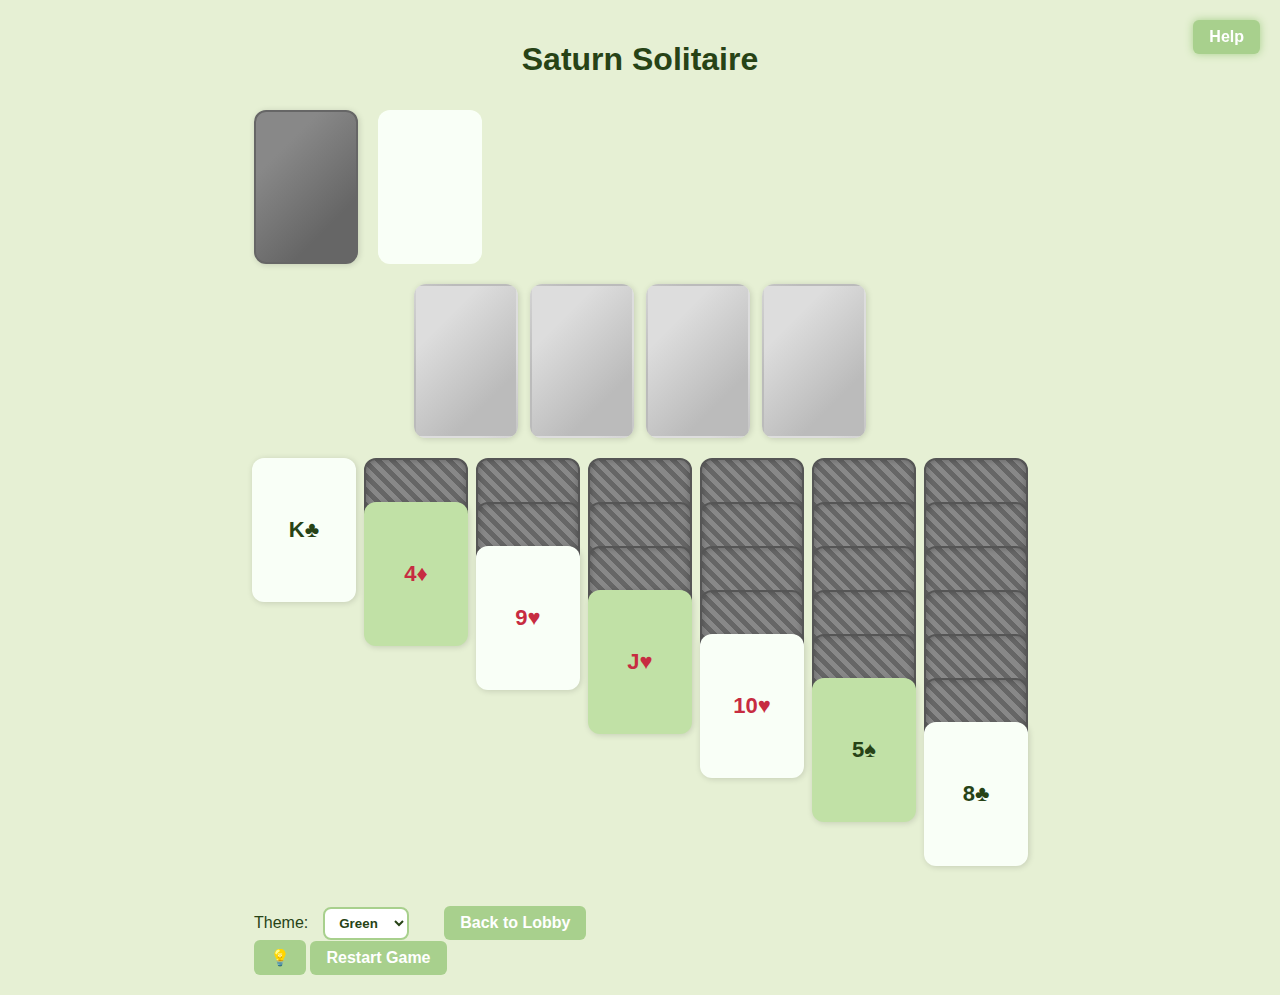
<file: index.html>
<!DOCTYPE html>
<html lang="en">
<head>
<meta charset="UTF-8" />
<meta name="viewport" content="width=device-width, initial-scale=1" />
<link rel="icon" href="card.ico" type="image/png" />
<title>Saturn Solitaire</title>
<link rel="stylesheet" href="solitaire.css" />
</head>
<body>

<h1>Saturn Solitaire</h1>

<main>
<!-- Stock and Waste piles -->
<div id="stockWaste">
  <div id="stockPile" title="Draw pile">🂠</div>
  <div id="wastePile" title="Waste pile"></div>
</div>
<!-- Foundations -->
<div id="foundations" aria-label="Foundation piles" style="display:flex; gap:12px; margin-top:20px;">
  <!-- Four piles will be rendered here -->
</div>
<div id="tableau"></div>

<div id="controls">
  <label for="themeSelector">Theme:</label>
  <select id="themeSelector" aria-label="Select Theme">
    <option value="green" selected>Green</option>
    <option value="blue">Blue</option>
    <option value="pink">Pink</option>
    <option value="purple">Purple</option>
  </select>
  <button id="backLobbyBtn" style="margin-left: 20px;">Back to Lobby</button>
</div>

<button id="hintBtn" title="Show Hint">💡</button>
<button id="restartBtn">Restart Game</button>

<button id="helpBtn">Help</button>
<div id="helpModal" role="dialog" aria-modal="true" aria-labelledby="helpTitle" tabindex="-1">
  <h3 id="helpTitle">How to play Solitaire</h3>
  <p><strong>Goal:</strong> Move all cards to the foundations, building each suit from Ace to King.</p>
  <p><strong>Tableau piles:</strong> Build cards in descending order and alternating colors.</p>
  <p><strong>Moving cards:</strong> Click a card to select it, then click a valid pile to move it there.</p>
  <p><strong>Empty spaces:</strong> Only a King (or pile starting with King) can be moved to empty piles.</p>
  <button id="closeHelp">Close</button>
</div>

<div id="celebration" style="display: none;">
  <h2>🎉 Congratulations, You Won! 🎉</h2>
  <button id="playAgainBtn">Play Again</button>
</div>
</main>
<footer><footer>
<script src="solitaire.js"></script>
</body>

</html>
</file>
<file: solitaire.css>
/* =============================== */
/* 🌿 Green Theme 🌿                */
/* =============================== */

:root {
  --color-bg: #e6f0d4; /* green */
  --color-card-light: #f9fff7;
  --color-card-dark: #c1e1a6;
  --color-text: #274316;
  --color-highlight: #a8d08d;
}

.theme-green {
  --color-bg: #e6f0d4; /* green */
  --color-card-light: #f9fff7;
  --color-card-dark: #c1e1a6;
  --color-text: #274316;
  --color-highlight: #a8d08d;
}


/* =============================== */
/* 🌊 Blue Theme 🌊                */
/* =============================== */

.theme-blue {
  --color-bg: #d4e6f0;
  --color-card-light: #f7fbff;
  --color-card-dark: #a6c9e1;
  --color-text: #163f57;
  --color-highlight: #8db6d0;
}


/* =============================== */
/* 🌸 Pink Theme 🌸                */
/* =============================== */

.theme-pink {
  --color-bg: #f0d4e6;
  --color-card-light: #fff7fb;
  --color-card-dark: #e1a6c9;
  --color-text: #57163f;
  --color-highlight: #d08db6;
}


/* =============================== */
/* 💜 Purple Theme 💜              */
/* =============================== */

.theme-purple {
  --color-bg: #e6d4f0;
  --color-card-light: #f7f4ff;
  --color-card-dark: #c1a6e1;
  --color-text: #3f1657;
  --color-highlight: #a88dd0;
}


/* =============================== */
/* 🖋️ Global Styles 🖋️           */
/* =============================== */

body {
  font-family: 'Segoe UI', Tahoma, Geneva, Verdana, sans-serif;
  background-color: var(--color-bg);
  color: var(--color-text);
  margin: 20px;
  display: flex;
  flex-direction: column;
  align-items: center;
}

h1 {
  margin-bottom: 12px;
  font-weight: 700;
}


/* =============================== */
/* 🃏 Tableau Styles 🃏            */
/* =============================== */

#tableau {
  display: flex;
  gap: 12px;
  margin-top: 20px;
  user-select: none;
}

.pile {
  background: transparent;
  width: 100px;
  min-height: 150px;
  border-radius: 8px;
  padding-bottom: 20px;
  cursor: pointer;
  display: flex;
  flex-direction: column;
  align-items: center;
}

.card {
  width: 80px;
  height: 120px;
  border-radius: 12px;
  box-shadow: 1px 1px 6px rgba(0,0,0,0.15);
  margin-top: -100px; /* overlap cards */
  padding: 10px;
  font-size: 22px;
  font-weight: 600;
  display: flex;
  justify-content: center;
  align-items: center;
  color: var(--color-text);
  background-color: var(--color-card-light);
  border: 2px solid transparent;
  user-select: none;
  transition: background-color 0.25s ease, border-color 0.25s ease;
  transition: transform 0.2s ease, box-shadow 0.2s ease;
}

.card:hover {
  box-shadow: 0 10px 15px rgba(0,0,0,0.3);
}


.card:first-child {
  margin-top: 0;
}

.card.dark {
  background-color: var(--color-card-dark);
}

.card.selected {
  border-color: var(--color-highlight);
  box-shadow: 0 0 10px var(--color-highlight);
}

/* Pretty pattern for hidden cards */
.card.face-down,
#stockPile {
  background-color: #666;
  color: transparent;
  cursor: default;

  /* geometric pattern */
  background-image: 
    repeating-linear-gradient(
      45deg,
      #888 0px,
      #888 5px,
      #666 5px,
      #666 10px
    );
  border: 2px solid #555;
}

/* Optional: slightly rounded corners for pattern */
.card.back,
#stockPile {
  border-radius: 12px;
}

/* Optional: add a subtle shadow */
.card.face-down {
  box-shadow: inset 0 0 6px rgba(0,0,0,0.3);
}


.card-hint {
  position: absolute;
  top: 2px;
  right: 2px;
  font-size: 0.6em;
  color: rgba(0,0,0,0.2);
  pointer-events: none;
}

.empty-pile {
  width: 80px;       /* same as card width */
  height: 120px;     /* same as card height */
  border: 2px dashed rgba(0,0,0,0.2);
  border-radius: 8px;
  margin: 2px 0;
}


/* =============================== */
/* 🎮 Controls Styles 🎮          */
/* =============================== */

#controls {
  margin-top: 20px;
  display: flex;
  gap: 15px;
  align-items: center;
}

button {
  padding: 8px 16px;
  font-size: 16px;
  border-radius: 6px;
  border: none;
  cursor: pointer;
  font-weight: 600;
  background-color: var(--color-highlight);
  color: white;
  transition: background-color 0.3s ease;
}

button:hover {
  background-color: #7eb063;
}

#helpBtn {
  position: fixed;
  top: 20px;
  right: 20px;
  background-color: var(--color-highlight);
  box-shadow: 0 0 8px var(--color-highlight);
}


/* =============================== */
/* ❓ Help Modal Styles ❓        */
/* =============================== */

#helpModal {
  display: none;
  position: fixed;
  top: 80px;
  right: 20px;
  width: 320px;
  background: white;
  color: #333;
  border-radius: 12px;
  padding: 20px;
  box-shadow: 0 0 20px rgba(0,0,0,0.3);
  font-size: 15px;
  z-index: 100;
}

#helpModal h3 {
  margin-top: 0;
  color: var(--color-highlight);
}

#helpModal p {
  margin-bottom: 12px;
  line-height: 1.4;
}

#closeHelp {
  background-color: var(--color-highlight);
  border: none;
  color: white;
  font-weight: 600;
  padding: 6px 12px;
  border-radius: 8px;
  cursor: pointer;
}

#closeHelp:hover {
  background-color: #7eb063;
}


/* =============================== */
/* ⚡ Highlight Styles ⚡          */
/* =============================== */

.hint-highlight {
  border: 2px solid #ffeb3b; /* Yellow border for highlighting */
  box-shadow: 0 0 30px #ffeb3b; /* Glow effect */
}


/* =============================== */
/* 🌙 Theme Selector Styles 🌙     */
/* =============================== */

#themeSelector {
  font-weight: 600;
  padding: 6px 10px;
  border-radius: 8px;
  border: 2px solid var(--color-highlight);
  cursor: pointer;
  background-color: white;
  color: var(--color-text);
  transition: border-color 0.3s ease;
}

#themeSelector:hover {
  border-color: #7eb063;
}


/* =============================== */
/* 🏞️ Stock and Waste Styles 🏞️  */
/* =============================== */

#stockWaste {
  display: flex;
  gap: 20px;
  margin-top: 20px;
}

#stockPile, #wastePile {
  width: 100px;
  height: 150px;
  border-radius: 12px;
  box-shadow: 1px 1px 6px rgba(0,0,0,0.15);
  display: flex;
  justify-content: center;
  align-items: center;
  font-size: 36px;
  font-weight: 600;
  cursor: pointer;
  user-select: none;
}

#stockPile {
  border: 2px solid #666;
  background: linear-gradient(135deg, #888 25%, #666 75%);
  color: transparent;
}

#stockPile.empty {
  border-color: transparent;
  cursor: default;
  background: transparent;
}

#wastePile {
  border: 2px solid transparent;
  background-color: var(--color-card-light);
  color: var(--color-text);
}

#wastePile.empty {
  border-color: transparent;
  cursor: default;
}


/* =============================== */
/* 🏰 Foundations Styles 🏰        */
/* =============================== */

#foundations {
  display: flex;
  gap: 12px;
  margin-top: 20px;
  user-select: none;
  justify-content: center;
}

.foundation-pile {
  width: 100px;
  height: 150px;
  border-radius: 12px;
  box-shadow: 1px 1px 6px rgba(0,0,0,0.15);
  background-color: var(--color-card-light);
  display: flex;
  justify-content: center;
  align-items: center;
  font-size: 22px;
  font-weight: 600;
  cursor: pointer;
  border: 2px solid transparent;
  user-select: none;
  transition: border-color 0.25s ease, box-shadow 0.25s ease;
}

.foundation-pile.empty {
  background: linear-gradient(135deg, #ddd 25%, #bbb 75%);
  color: transparent;
  cursor: default;
}

.foundation-pile.highlight {
  border-color: var(--color-highlight);
  box-shadow: 0 0 10px var(--color-highlight);
}

/* =============================== */
/* 📱 Mobile Responsiveness 📱    */
/* =============================== */

@media (max-width: 900px) {
  body {
    margin: 0 20px; /* Increased left and right margin */
  }

  h1 {
    font-size: 20px;
  }

  .card {
    width: 60px;
    height: 80px;
    font-size: 14px;
    margin-top: 0; /* Remove overlapping */
  }

  #tableau {
    gap: 8px;
    flex-wrap: wrap; /* Allow cards to wrap */
    justify-content: center;
    display: flex;
  }

  .pile {
    width: 70px;
    display: flex;
    flex-direction: column;
    align-items: center;
    flex-grow: 1; /* Allow piles to grow if space permits */
    min-width: 60px; /* Minimum width to avoid too much shrinking */
  }

  #stockPile, #wastePile {
    width: 70px;
    height: 105px;
    font-size: 24px;
    margin-bottom: 4px; /* Reduced space between waste and stock piles */
  }

  #foundations .foundation-pile {
    width: 70px;
    height: 105px;
    font-size: 16px;
    margin-right: 4px; /* Reduced space between foundation cards */
  }

  #controls {
    flex-direction: column;
    gap: 8px;
  }

  button {
    padding: 6px 12px;
    font-size: 12px;
  }

  #helpModal {
    width: 240px;
  }
}

@media (max-width: 680px) {
  body {
    margin: 0 15px; /* Increased left and right margin */
  }

  h1 {
    font-size: 18px;
  }

  .card {
    width: 50px;
    height: 75px;
    font-size: 12px;
    margin-top: 0; /* Remove overlapping */
  }

  #tableau {
    gap: 6px;
    flex-wrap: wrap; /* Allow cards to wrap */
    justify-content: center;
    display: flex;
  }

  .pile {
    width: 60px;
    display: flex;
    flex-direction: column;
    align-items: center;
    flex-grow: 1;
    min-width: 50px;
  }

  #stockPile, #wastePile {
    width: 70px;
    height: 90px;
    font-size: 20px;
    margin-bottom: 4px; /* Reduced space between waste and stock piles */
  }

  #foundations .foundation-pile {
    width: 70px;
    height: 90px;
    font-size: 14px;
    margin-right: 4px; /* Reduced space between foundation cards */
  }

  #controls {
    flex-direction: column;
    gap: 6px;
  }

  button {
    padding: 5px 10px;
    font-size: 10px;
  }

  #helpModal {
    width: 220px;
  }
}

@media (max-width: 480px) {
  body {
    margin: 0 10px; /* Increased left and right margin */
  }

  h1 {
    font-size: 16px;
  }

  .card {
    width: 40px;
    height: 60px;
    font-size: 10px;
    margin-top: 0; /* Remove overlapping */
  }

  #tableau {
    gap: 4px;
    flex-wrap: wrap;
    justify-content: center;
    display: flex;
  }

  .pile {
    width: 50px;
    display: flex;
    flex-direction: column;
    align-items: center;
    flex-grow: 1;
    min-width: 45px; /* Make sure piles don't shrink too much */
  }

  #stockPile, #wastePile {
    width: 50px;
    height: 75px;
    font-size: 18px;
    margin-bottom: 2px; /* Reduced space between waste and stock piles */
  }

  #foundations .foundation-pile {
    width: 50px;
    height: 75px;
    font-size: 12px;
    margin-right: 2px; /* Reduced space between foundation cards */
  }

  #controls {
    flex-direction: column;
    gap: 4px;
  }

  button {
    padding: 4px 8px;
    font-size: 8px;
  }

  #helpModal {
    width: 200px;
  }
}
</file>
